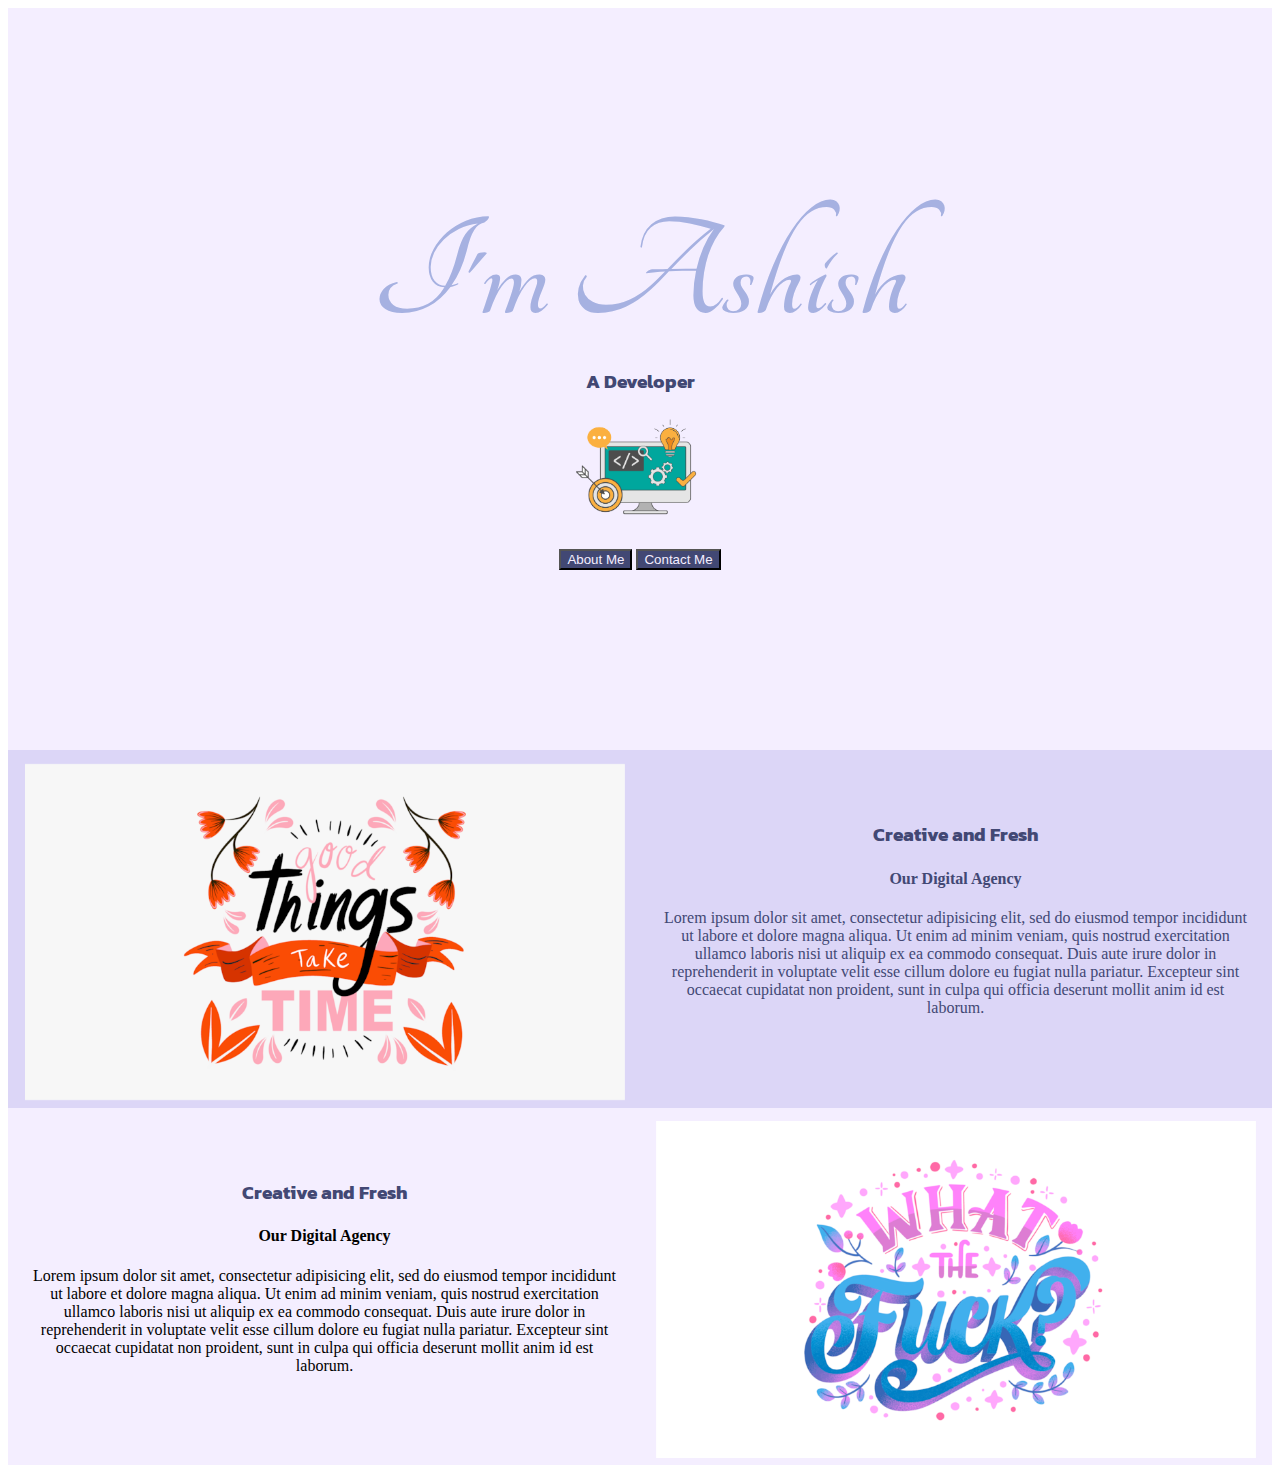
<file: index.html>
<!DOCTYPE html>
<html lang="en">

<head>
  <meta charset="UTF-8">
  <meta name="viewport" content="width=device-width, initial-scale=1.0">
  <meta http-equiv="X-UA-Compatible" content="ie=edge">
  <title>Ashish Hiwale</title>
  <link rel="stylesheet" href="css/styles.css">
  <link rel="shortcut icon" href="image/favicon.png">
  <link rel="preconnect" href="https://fonts.googleapis.com">
  <link rel="preconnect" href="https://fonts.gstatic.com" crossorigin>
  <link href="https://fonts.googleapis.com/css2?family=Kanit&family=Splash&display=swap" rel="stylesheet">
  <link href="https://fonts.googleapis.com/css2?family=Tangerine:wght@700&display=swap" rel="stylesheet">
  
</head>

<body>
  <div class="upperContainer">
    <h1>I'm Ashish</h1>
    <h3>A Developer</h3>
    <img class="developer-image"src="image/developer.png" alt="dev">
<footer>
  <a href="aboutme.html"><button type="button" name="button">About Me</button></a>
  <a href="contact.html" target="_blank"><button type="button" name="button">Contact Me</button></a>
</footer>
  </div>
  <div class="middleContainer">
    <table class="middleTable">
      <tr>
        <td class="middle-left"><img class="Quote-1" src="image/Quote-1.png" alt="Quote-1"></td>
        <td class="middle-right">
          <h3>Creative and Fresh</h3>
          <h4>Our Digital Agency</h4>
          <p>Lorem ipsum dolor sit amet, consectetur adipisicing elit, sed do eiusmod tempor incididunt ut labore et dolore magna aliqua. Ut enim ad minim veniam, quis nostrud exercitation ullamco laboris nisi ut aliquip ex ea commodo consequat. Duis aute irure dolor in reprehenderit in voluptate velit esse cillum dolore eu fugiat nulla pariatur. Excepteur sint occaecat cupidatat non proident, sunt in culpa qui officia deserunt mollit anim id est laborum.</p>
        </td>
      </tr>
    </table>
  </div>
  <div class="lowerContainer">
   <table class="lowerTable">
      <tr>
        <td class="lower-left">
          <h3>Creative and Fresh</h3>
          <h4>Our Digital Agency</h4>
          <p>Lorem ipsum dolor sit amet, consectetur adipisicing elit, sed do eiusmod tempor incididunt ut labore et dolore magna aliqua. Ut enim ad minim veniam, quis nostrud exercitation ullamco laboris nisi ut aliquip ex ea commodo consequat. Duis aute irure dolor in reprehenderit in voluptate velit esse cillum dolore eu fugiat nulla pariatur. Excepteur sint occaecat cupidatat non proident, sunt in culpa qui officia deserunt mollit anim id est laborum.</p>
          </td>
        <td><img class="Quote-2" src="image/Quote-2.png" alt="Quote-2"></td>
      </tr>
    </table>

  </div>

</body>

</html>
</file>
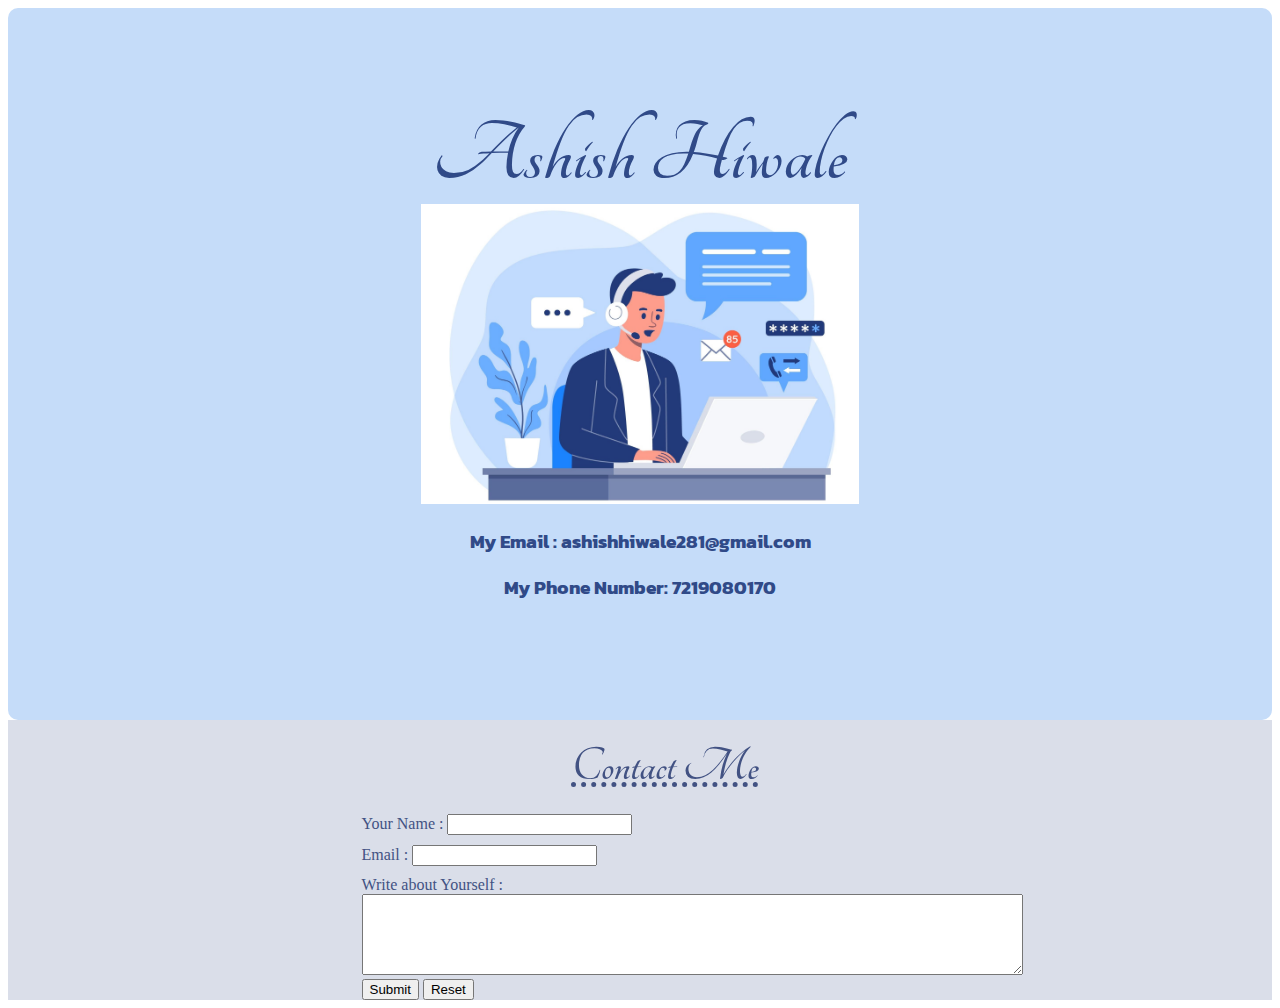
<file: contact.html>
<!DOCTYPE html>
<html lang="en">
<head>
  <meta charset="UTF-8">
  <meta name="viewport" content="width=device-width, initial-scale=1.0">
  <meta http-equiv="X-UA-Compatible" content="ie=edge">
  <title>Contact - Ashish Hiwale</title>
  <link rel="preconnect" href="https://fonts.googleapis.com">
  <link rel="preconnect" href="https://fonts.gstatic.com" crossorigin>
  <link href="https://fonts.googleapis.com/css2?family=Kanit&family=Splash&display=swap" rel="stylesheet">
  <link href="https://fonts.googleapis.com/css2?family=Tangerine:wght@700&display=swap" rel="stylesheet">
  <link rel="shortcut icon" href="image/contact.ico">
  <link rel="stylesheet" href="css/contact.css">
</head>
<body>
  <div class="upperContainer">
    <h1>Ashish Hiwale</h1>
    <img height="300x" src="image/illustration.jpg" alt="">
    <h3>My Email : ashishhiwale281@gmail.com</h3>
    <h3>My Phone Number: 7219080170</h3>
  </div>


  <div  class="middleContainer">
    <h2>Contact Me</h2>

    <div class="form">
      <div class="yourName">
        Your Name : <input type="text" name="yourName" value="">
      </div>
      <div class="email">
          Email : <input type="email" name="yourEmail" value="">
      </div>
      <div class="writeAboutYourself">
          Write about Yourself : <br><textarea name="name" rows="5" cols="80"></textarea>
      </div>
      <div class="">
        <input type="submit" name="" value="Submit">
        <input type="reset" name="" value="Reset">
      </div>
    </div>



  </div>

</body>
</html>
</file>
<file: css/styles.css>
body {
  text-align: center;
}

h1 {
  color: #A6B1E1;
  font-family: 'Tangerine', cursive;
  font-size: 150px;
  margin-bottom: 10px;
  margin-top: 10px;
}

h3 {
  color: #424874;
  font-family: 'Kanit', sans-serif;
  margin: 0;
}

p {
  margin: 20px;
}

button {
  color: #F4EEFF;
  background-color: #424874;

}

.upperContainer {
  background-color: #F4EEFF;
  padding: 180px;
}

.developer-image {
  width: 150px;
  align-items: center;
}

.middleTable {
  table-layout: fixed;
  width: 100%;
  background-color: #DCD6F7;
}
.Quote-1 {
  width: 600px;
  margin-top: 10px;
}
.middle-left {
width: 25%;
height: 100px;

}
.middle-right {
  width: 25%;
  color: #424874;

}

.lowerTable {
  background-color: #F4EEFF;
  table-layout: fixed;
  width: 100%;

}
.Quote-2 {
  width: 600px;
  margin-top: 10px;
}
</file>
<file: css/contact.css>
body {
  text-align: center;
}
.upperContainer {
  padding: 100px;
  background-color: #c5dcf9;
  color: #304a88;
  border: black;
  border-radius: 10px;
}

h1 {
  font-family: 'Tangerine', cursive;
  font-size: 90px;
  margin: 0
}
h3 {
  font-family: 'Kanit', sans-serif;
}

.middleContainer {
  padding-left: 50px;
  text-align: center;
  background-color: #dadee9;
  color: #425283;
}
h2 { text-align: center;
  font-family: 'Tangerine', cursive;
  margin: 0 ;
  font-size : 50px;
  padding: 20px;
  text-decoration: underline;
  text-decoration-style: dotted;

}

.form {
  text-align: left;
  padding-left: 25%;
}
.yourName {
  padding-bottom: 10px;
}
.email {
  padding-bottom: 10px;
}
</file>
